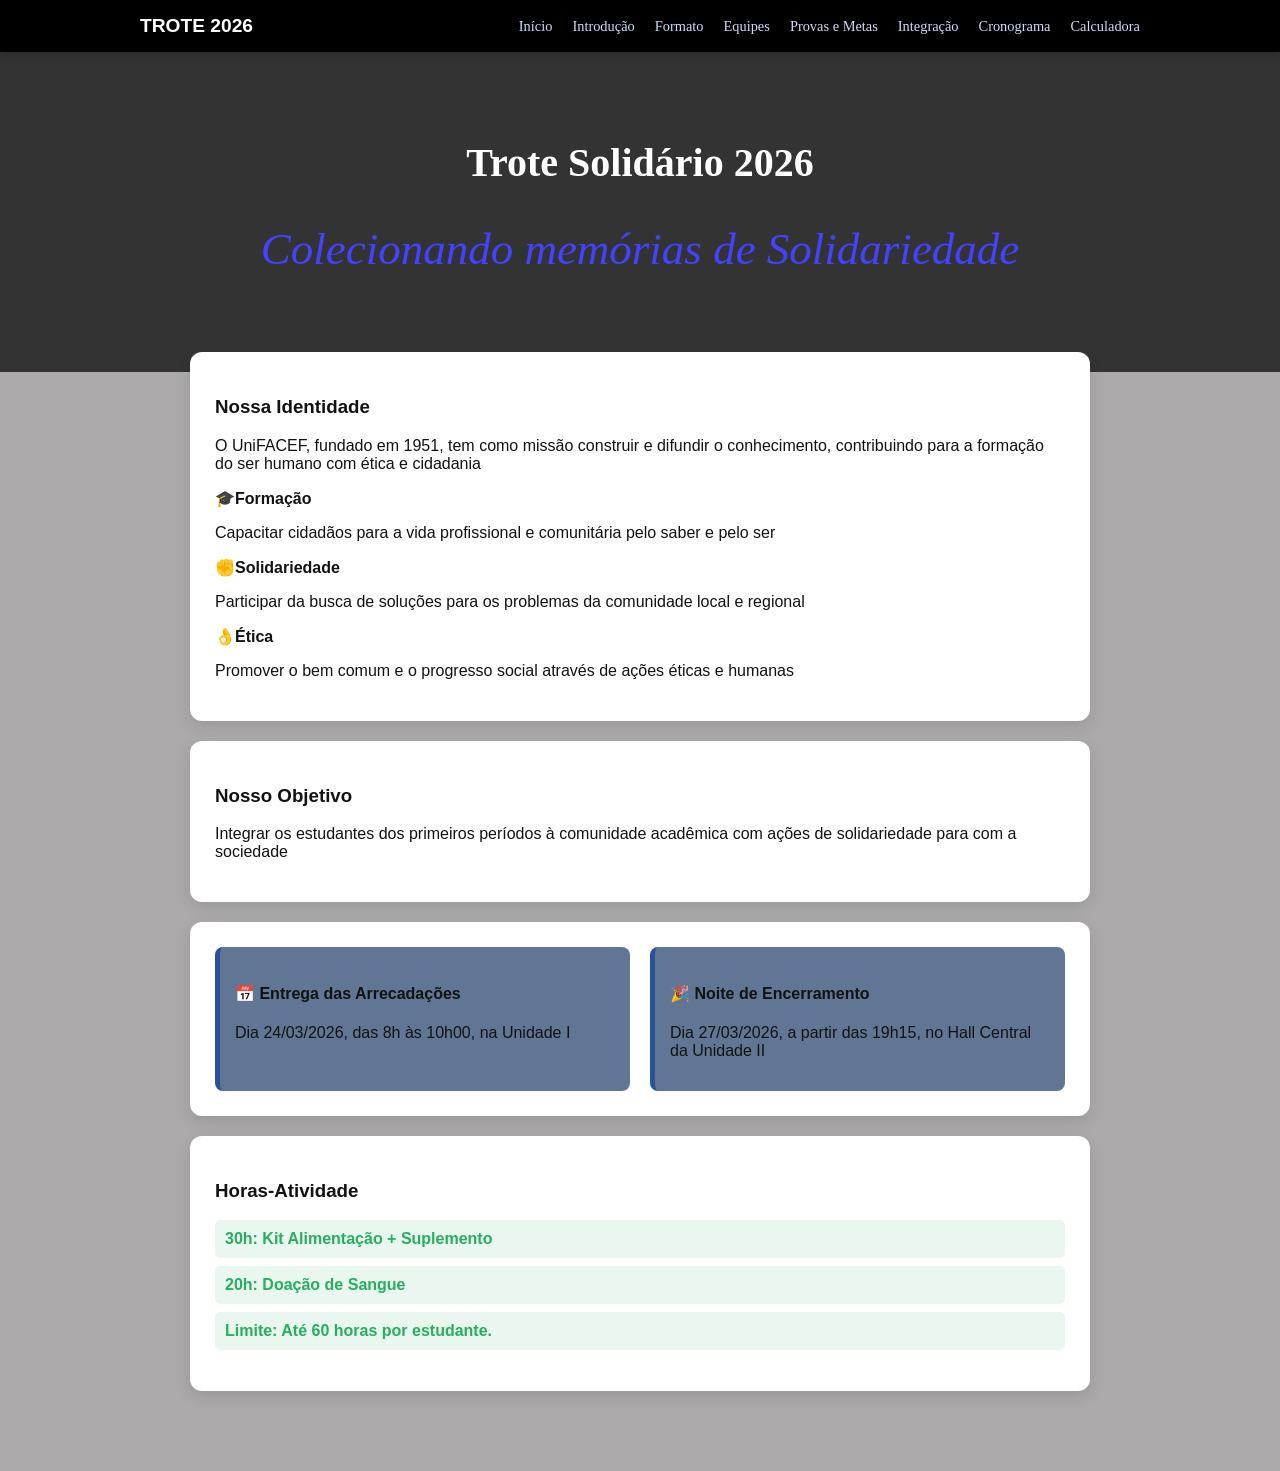
<file: index.html>
<!DOCTYPE html>
<html lang="pt-br">
    <head>
        <title> Trote Solidário </title>
        <meta charset="UTF-8">
        <link rel="stylesheet" href="style.css">
    </head>
    <body>
        <nav class="menu"> <!-- Menu de navegação -->
            <div class="menu-container">
                <a href="index.html" class="menu-logo"> Trote 2026 </a>
                <ul class="lista">
                    <li> <a href="index.html"> Início </a> </li>
                    <li> <a href="introducao.html"> Introdução </a> </li>
                    <li> <a href="formato.html"> Formato </a> </li>
                    <li> <a href="equipes.html"> Equipes </a> </li>
                    <li> <a href="provas.html"> Provas e Metas </a> </li>
                    <li> <a href="integracao.html"> Integração </a> </li>
                    <li> <a href="cronograma.html"> Cronograma </a> </li>
                    <li> <a href="calculadora.html"> Calculadora </a> </li>
                </ul>
            </div>
        </nav>
        <header class="cabecalho">
            <div class="cabecalho-container">
                <h1> Trote Solidário 2026 </h1>
                <h2> Colecionando memórias de Solidariedade </h2>
            </div>
        </header>
        <main class="principal">
            <section>
                <h3> Nossa Identidade </h3>
                <p> O UniFACEF, fundado em 1951, tem como missão construir e difundir o conhecimento, contribuindo para a formação do ser humano com ética e cidadania </p>
                <div class="pilares-container">
                    <div class="pilar"> 
                        <strong> 🎓Formação </strong>
                        <p> Capacitar cidadãos para a vida profissional e comunitária pelo saber e pelo ser </p>
                    </div>
                    <div class="pilar"> 
                        <strong> ✊Solidariedade </strong>
                        <p> Participar da busca de soluções para os problemas da comunidade local e regional </p>
                    </div>
                    <div class="pilar"> 
                        <strong> 👌Ética </strong>
                        <p> Promover o bem comum e o progresso social através de ações éticas e humanas </p>
                    </div>
                </div>
            </section>
            <section>
                <h3> Nosso Objetivo </h3>
                <p> 
                    Integrar os estudantes dos primeiros períodos à comunidade acadêmica com ações de solidariedade para com a sociedade 
                </p>
            </section>
            <section class="importante">
                <div class="card-meta"> 
                    <h4> 📅 Entrega das Arrecadações </h4>
                    <p> Dia 24/03/2026, das 8h às 10h00, na Unidade I </p>
                </div>
                <div class="card-meta">
                    <h4> 🎉 Noite de Encerramento </h4>
                    <p> Dia 27/03/2026, a partir das 19h15, no Hall Central da Unidade II </p>
                </div>    
            </section>
            <section class="recompensas">
                <h3> Horas-Atividade </h3>
                <ul>
                    <li> <strong> 30h: </strong> Kit Alimentação + Suplemento </li> 
                    <li> <strong> 20h: </strong>  Doação de Sangue </li> 
                    <li> <strong> Limite:  </strong>  Até 60 horas por estudante. </li> 
                </ul> 
            </section>
        </main>
    </body>
</html>
</file>
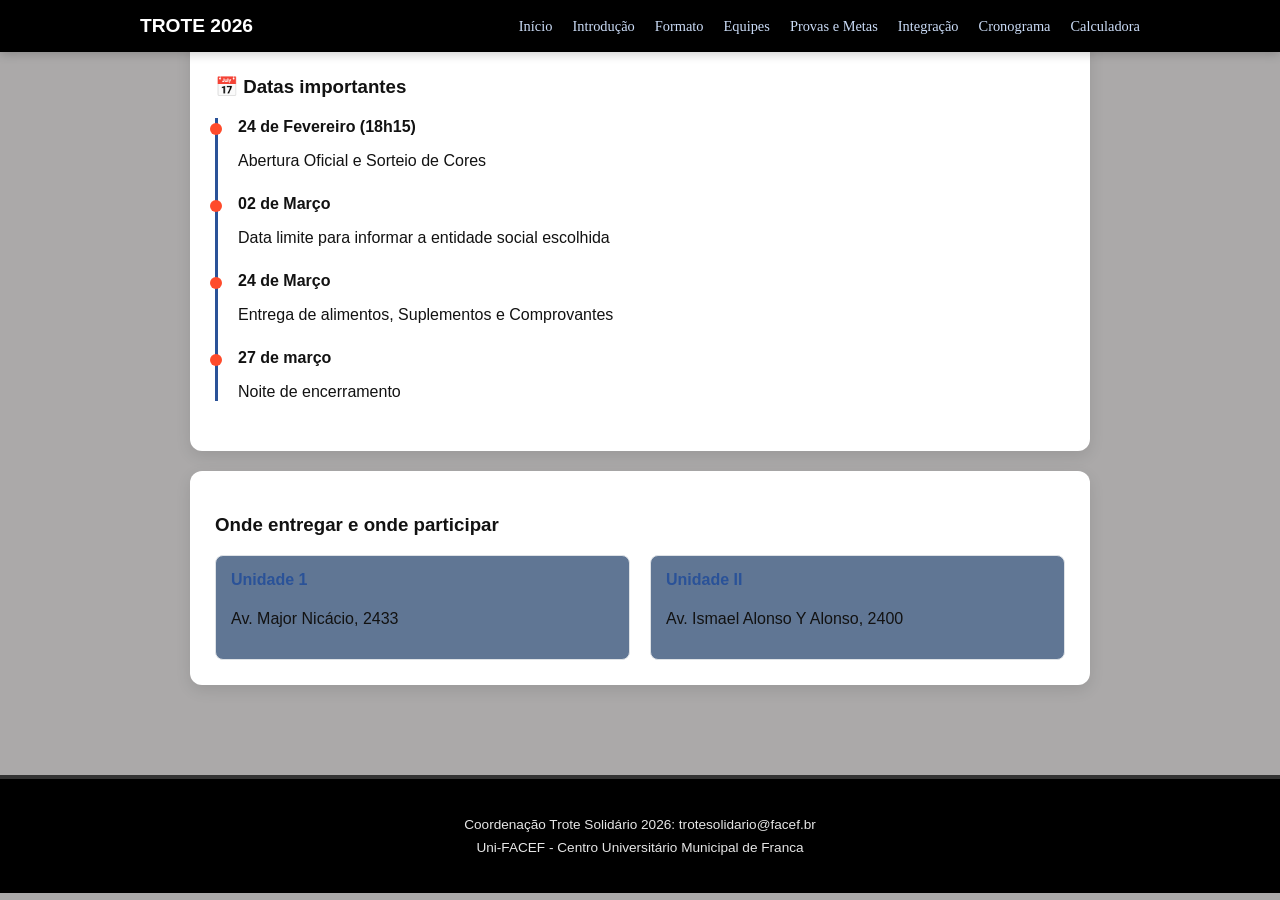
<file: cronograma.html>
<!DOCTYPE html>
<html lang="pt-br">
<head>
    <meta charset="UTF-8">
    <link rel="stylesheet" href="style.css">
    <title>Provas e Metas - Trote 2026</title>
</head>
<body>
    <nav class="menu"> <!-- Menu de navegação -->
            <div class="menu-container">
                <a href="index.html" class="menu-logo"> Trote 2026 </a>
                <ul class="lista">
                    <li> <a href="index.html"> Início </a> </li>
                    <li> <a href="introducao.html"> Introdução </a> </li>
                    <li> <a href="formato.html"> Formato </a> </li>
                    <li> <a href="equipes.html"> Equipes </a> </li>
                    <li> <a href="provas.html"> Provas e Metas </a> </li>
                    <li> <a href="integracao.html"> Integração </a> </li>
                    <li> <a href="cronograma.html"> Cronograma </a> </li>
                    <li> <a href="calculadora.html"> Calculadora </a> </li>
                </ul>
            </div>
    </nav>
    <main class="principal">
        <section>
            <h3> 📅 Datas importantes </h3>
            <div class="timeline">
                <div class="evento">
                    <strong> 24 de Fevereiro (18h15) </strong>
                    <p> Abertura Oficial e Sorteio de Cores </p>
                </div>
                <div class="evento">
                    <strong> 02 de Março </strong>    
                    <p> Data limite para informar a entidade social escolhida </p>
                </div>
                <div class="evento">
                    <strong> 24 de Março </strong>
                    <p> Entrega de alimentos, Suplementos e Comprovantes </p>
                </div>
                <div class="evento">
                    <strong> 27 de março </strong>
                    <p> Noite de encerramento </p>
                </div>
            </div>
        </section>
        <section>
            <h3> Onde entregar e onde participar </h3>
            <div class="grid-locais">
                <div class="unidade">
                    <h4> Unidade 1 </h4>
                    <p> Av. Major Nicácio, 2433 </p>
                </div>
                <div class="unidade">
                    <h4> Unidade II </h4>
                    <p> Av. Ismael Alonso Y Alonso, 2400 </p>
                </div>
            </div>
        </section>
    </main>
    <footer>
        <p>Coordenação Trote Solidário 2026: trotesolidario@facef.br </p>
        <p>Uni-FACEF - Centro Universitário Municipal de Franca </p>
    </footer>
</body>
</html>
</file>
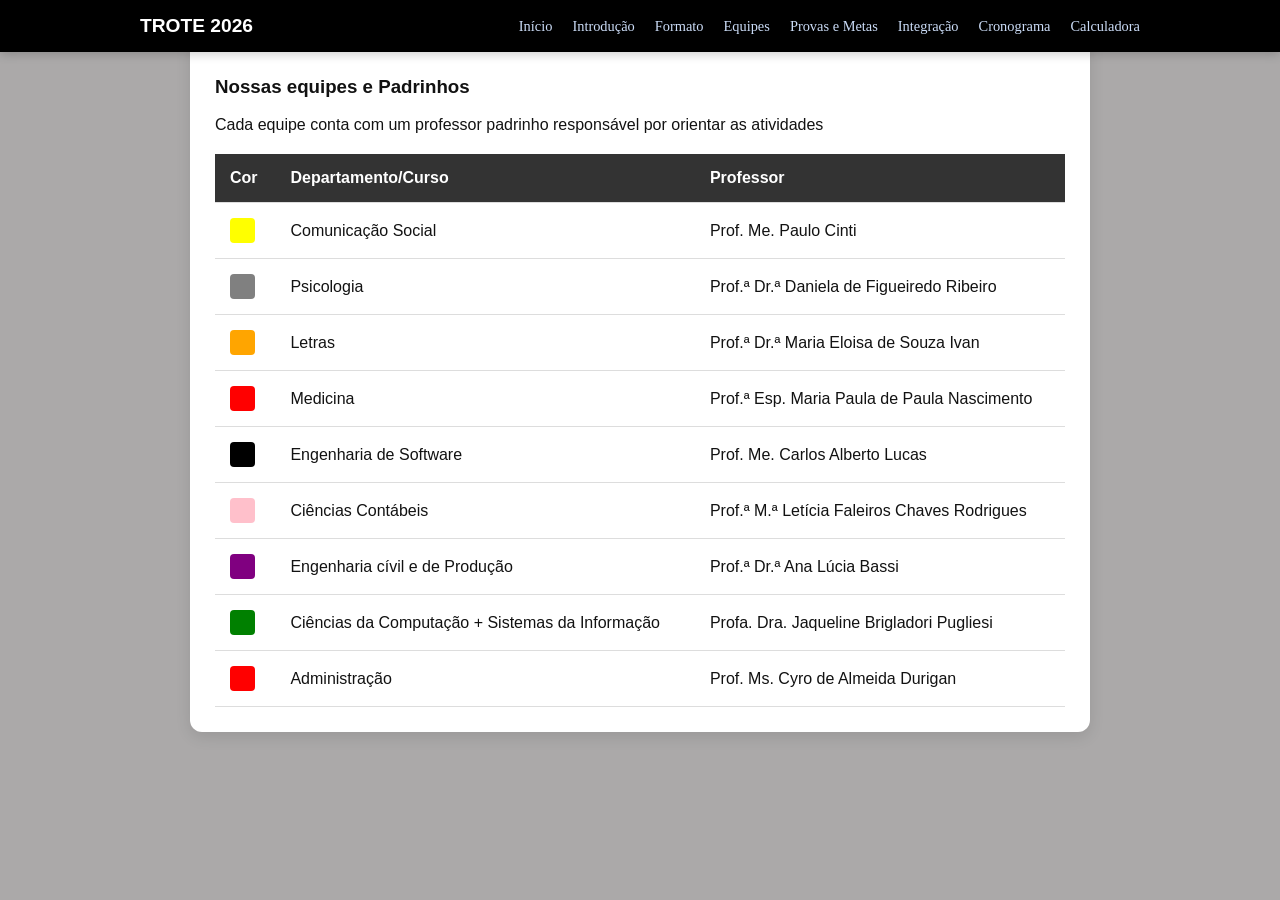
<file: equipes.html>
<!DOCTYPE html>
<html lang="pt-br">
    <head>
        <title> Trote Solidário </title>
        <meta charset="UTF-8">
        <link rel="stylesheet" href="style.css">
    </head>
    <body>
        <nav class="menu"> <!-- Menu de navegação -->
            <div class="menu-container">
                <a href="index.html" class="menu-logo"> Trote 2026 </a>
                <ul class="lista">
                    <li> <a href="index.html"> Início </a> </li>
                    <li> <a href="introducao.html"> Introdução </a> </li>
                    <li> <a href="formato.html"> Formato </a> </li>
                    <li> <a href="equipes.html"> Equipes </a> </li>
                    <li> <a href="provas.html"> Provas e Metas </a> </li>
                    <li> <a href="integracao.html"> Integração </a> </li>
                    <li> <a href="cronograma.html"> Cronograma </a> </li>
                    <li> <a href="calculadora.html"> Calculadora </a> </li>
                </ul>
            </div>
        </nav>
        <main class="principal">
           <section class="lista-equipes">
                <h3> Nossas equipes e Padrinhos </h3>
                <p> 
                    Cada equipe conta com um professor padrinho responsável por orientar as atividades 
                </p>
                <table> <!-- tabela -->
                    <thead> <!-- cabeçalho da tabela -->
                        <tr> <!-- linha da tabela -->
                            <!-- table head -->
                            <th> Cor </th> <th> Departamento/Curso </th> <th> Professor </th>
                        </tr>
                    </thead>
                    <tbody>
                        <tr> 
                            <td> <div class="box-amarela"> </div> </td>
                            <td> Comunicação Social </td>
                            <td> Prof. Me. Paulo Cinti </td>
                        </tr> 
                        <tr> 
                            <td> <div class="box-cinza"> </div> </td>
                            <td> Psicologia </td>
                            <td> Prof.ª Dr.ª Daniela de Figueiredo Ribeiro </td>
                        </tr> 
                        <tr> 
                            <td> <div class="box-laranja"> </div> </td>
                            <td> Letras </td>
                            <td> Prof.ª Dr.ª Maria Eloisa de Souza Ivan </td>
                        </tr> 
                        <tr> 
                            <td> <div class="box-vermelha"> </div> </td>
                            <td> Medicina </td>
                            <td> Prof.ª Esp. Maria Paula de Paula Nascimento </td>
                        </tr> 
                        <tr> 
                            <td> <div class="box-preta"> </div> </td>
                            <td> Engenharia de Software </td>
                            <td> Prof. Me. Carlos Alberto Lucas </td>
                        </tr> 
                        <tr> 
                            <td> <div class="box-rosa"> </div> </td>
                            <td> Ciências Contábeis </td>
                            <td> Prof.ª M.ª Letícia Faleiros Chaves Rodrigues </td>
                        </tr>
                        <tr> 
                            <td> <div class="box-roxa"> </div> </td>
                            <td> Engenharia cívil e de Produção </td>
                            <td> Prof.ª Dr.ª Ana Lúcia Bassi </td>
                        </tr>
                        <tr> 
                            <td> <div class="box-verde"> </div> </td>
                            <td> Ciências da Computação + Sistemas da Informação </td>
                            <td> Profa. Dra. Jaqueline Brigladori Pugliesi </td>
                        </tr>
                        <tr> 
                            <td> <div class="box-vermelha"> </div> </td>
                            <td> Administração </td>
                            <td> Prof. Ms. Cyro de Almeida Durigan </td>
                        </tr>
                    </tbody>
                </table>
           </section>
           
        </main>
    </body>
</html>
</file>
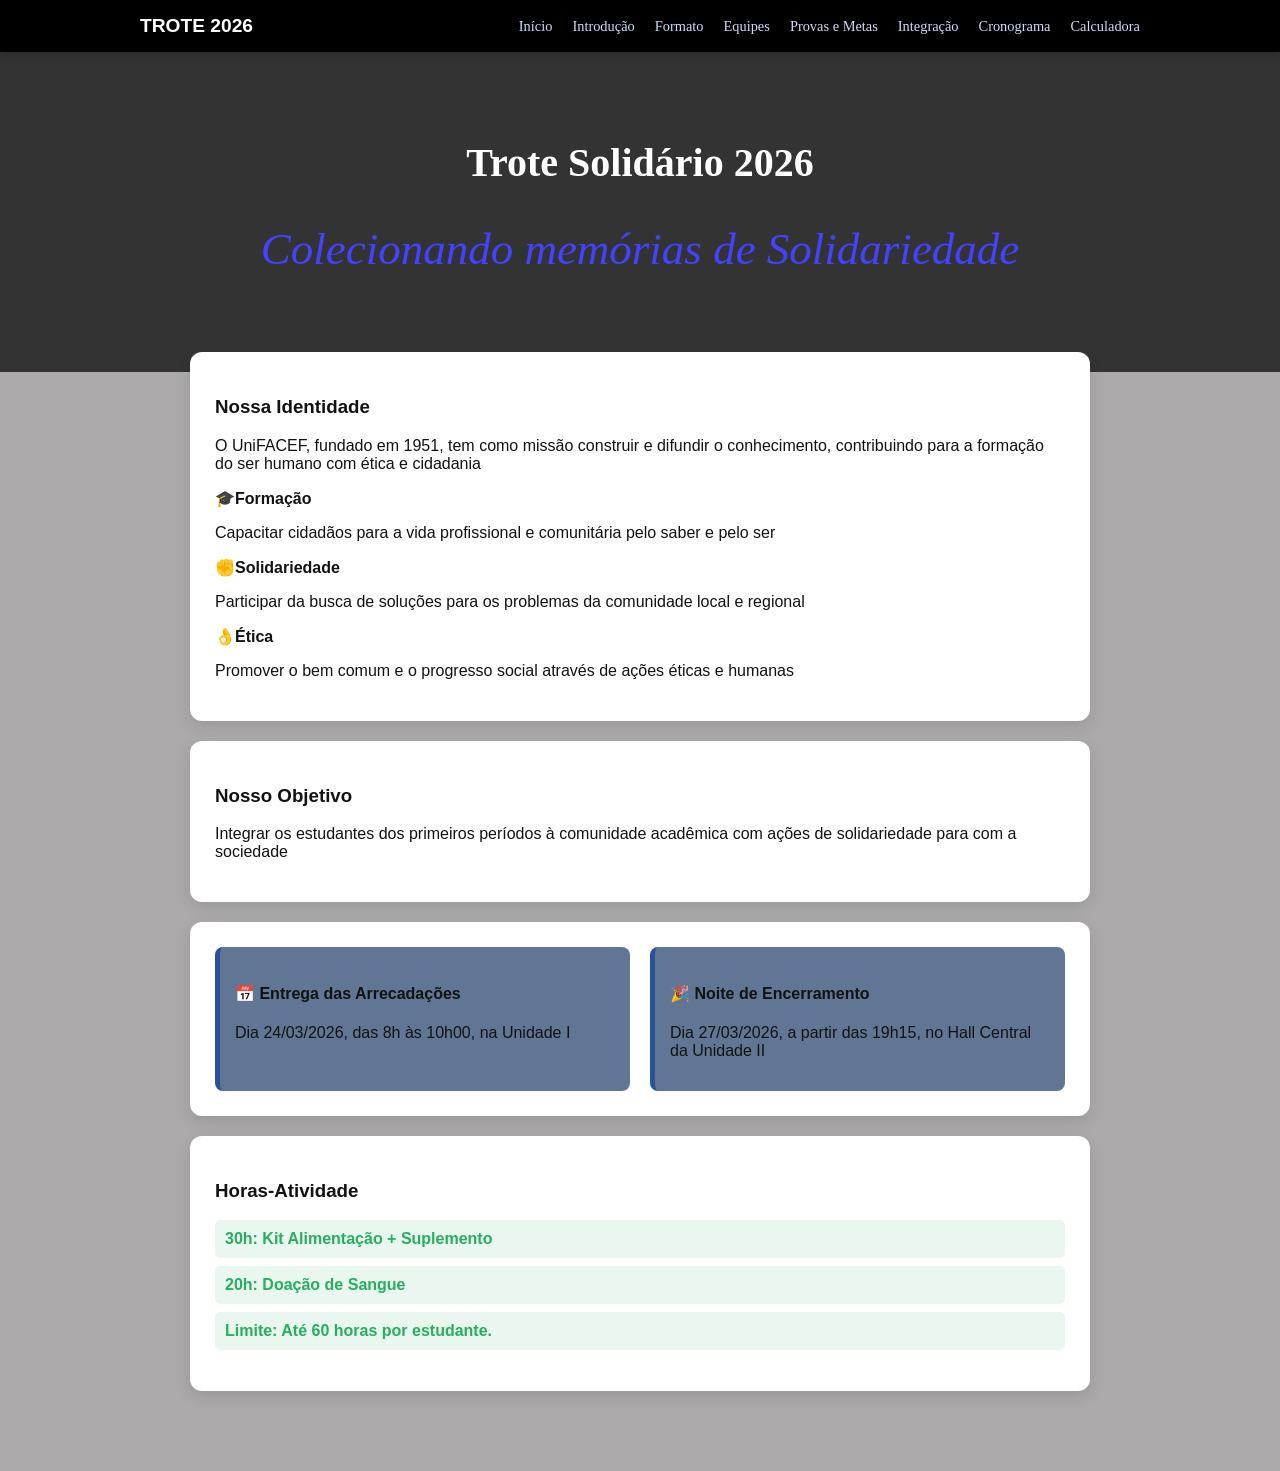
<file: formato.html>
<!DOCTYPE html>
<html lang="pt-br">
    <head>
        <title> Trote Solidário </title>
        <meta charset="UTF-8">
        <link rel="stylesheet" href="style.css">
    </head>
    <body>
        <nav class="menu"> <!-- Menu de navegação -->
            <div class="menu-container">
                <a href="index.html" class="menu-logo"> Trote 2026 </a>
                <ul class="lista">
                    <li> <a href="index.html"> Início </a> </li>
                    <li> <a href="introducao.html"> Introdução </a> </li>
                    <li> <a href="formato.html"> Formato </a> </li>
                    <li> <a href="equipes.html"> Equipes </a> </li>
                    <li> <a href="provas.html"> Provas e Metas </a> </li>
                    <li> <a href="integracao.html"> Integração </a> </li>
                    <li> <a href="cronograma.html"> Cronograma </a> </li>
                    <li> <a href="calculadora.html"> Calculadora </a> </li>
                </ul>
            </div>
        </nav>
        <header class="cabecalho">
            <div class="cabecalho-container">
                <h1> Trote Solidário 2026 </h1>
                <h2> Colecionando memórias de Solidariedade </h2>
            </div>

        </header>
        <main class="principal">
            <section>
                <h3> Nossa Identidade </h3>
                <p> O UniFACEF, fundado em 1951, tem como missão construir e difundir o conhecimento, contribuindo para a formação do ser humano com ética e cidadania </p>
                <div class="pilares-container">
                    <div class="pilar"> 
                        <strong> 🎓Formação </strong>
                        <p> Capacitar cidadãos para a vida profissional e comunitária pelo saber e pelo ser </p>
                    </div>
                    <div class="pilar"> 
                        <strong> ✊Solidariedade </strong>
                        <p> Participar da busca de soluções para os problemas da comunidade local e regional </p>
                    </div>
                    <div class="pilar"> 
                        <strong> 👌Ética </strong>
                        <p> Promover o bem comum e o progresso social através de ações éticas e humanas </p>
                    </div>
                </div>
            </section>
            <section>
                <h3> Nosso Objetivo </h3>
                <p> 
                    Integrar os estudantes dos primeiros períodos à comunidade acadêmica com ações de solidariedade para com a sociedade 
                </p>
            </section>
            <section class="importante">
                <div class="card-meta"> 
                    <h4> 📅 Entrega das Arrecadações </h4>
                    <p> Dia 24/03/2026, das 8h às 10h00, na Unidade I </p>
                </div>
                <div class="card-meta">
                    <h4> 🎉 Noite de Encerramento </h4>
                    <p> Dia 27/03/2026, a partir das 19h15, no Hall Central da Unidade II </p>
                </div>    
            </section>
            <section class="recompensas">
                <h3> Horas-Atividade </h3>
                <ul>
                    <li> <strong> 30h: </strong> Kit Alimentação + Suplemento </li> 
                    <li> <strong> 20h: </strong>  Doação de Sangue </li> 
                    <li> <strong> Limite:  </strong>  Até 60 horas por estudante. </li> 
                </ul> 
            </section>
        </main>
    </body>
</html>
</file>
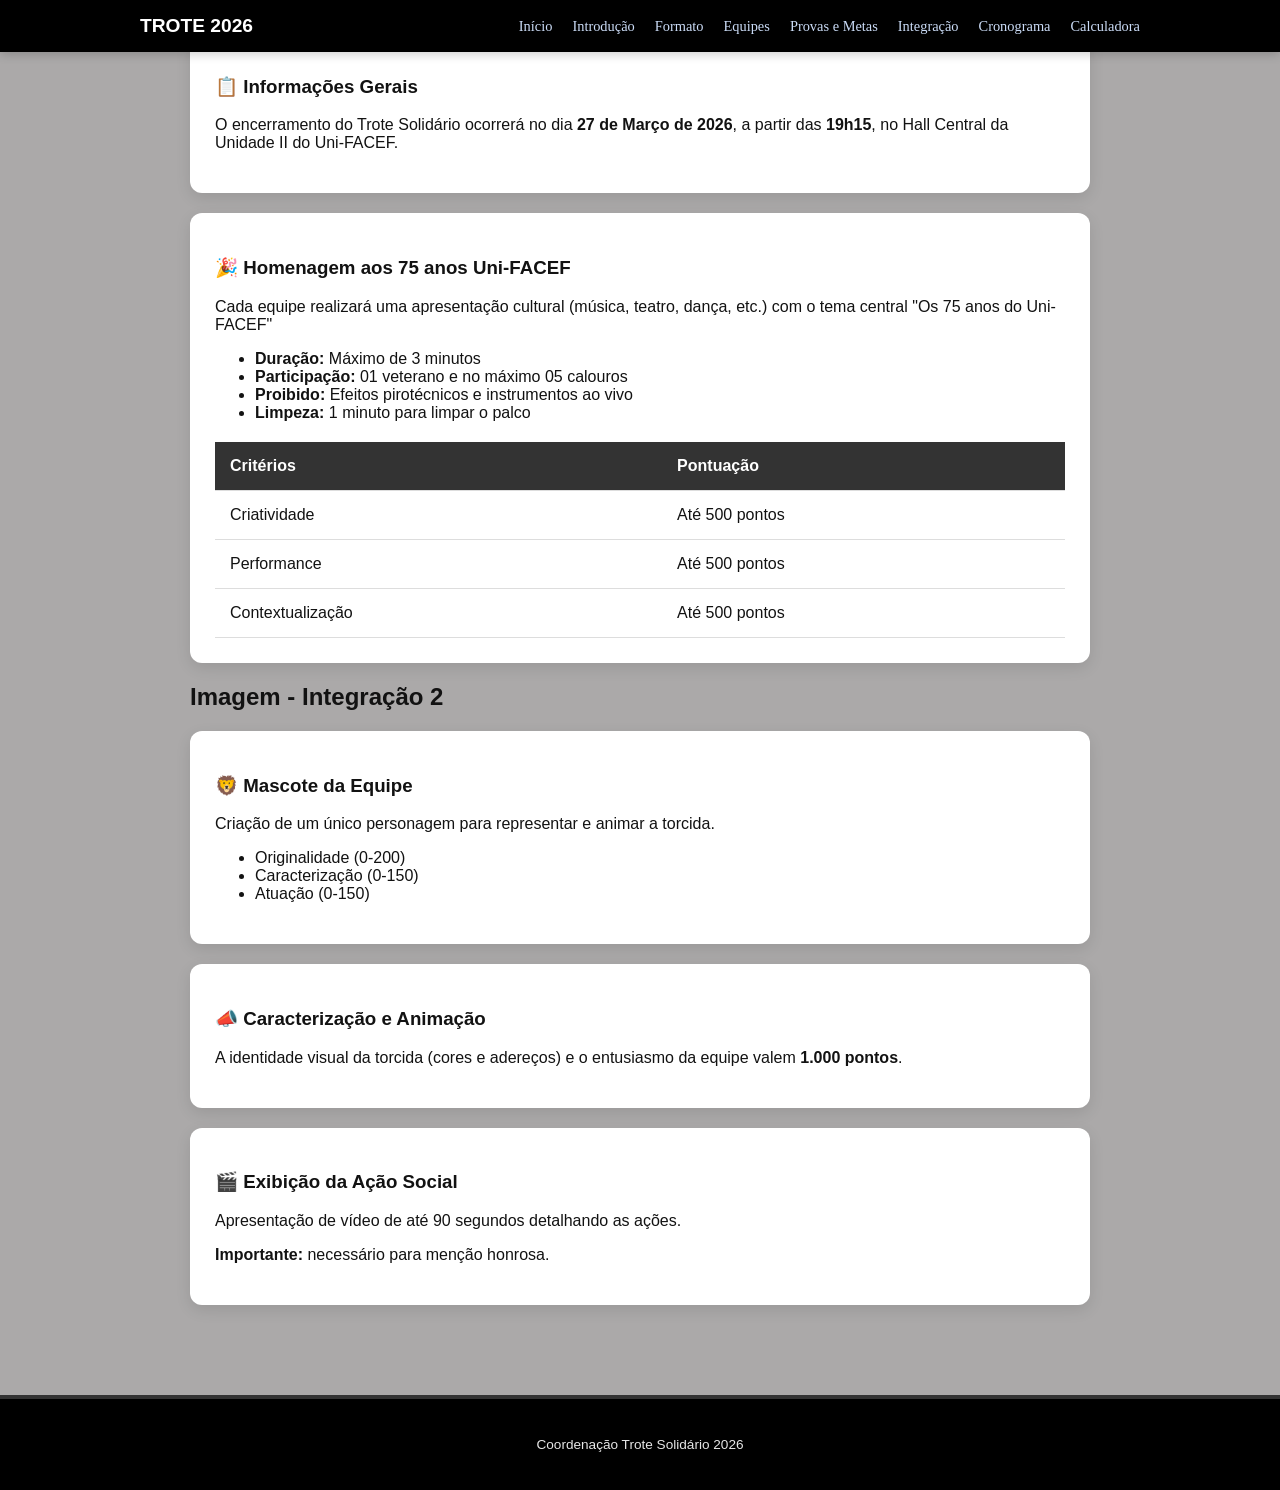
<file: integracao.html>
<!DOCTYPE html>
<html lang="pt-br">
<head>
    <meta charset="UTF-8">
    <link rel="stylesheet" href="style.css">
    <title>Provas e Metas - Trote 2026</title>
</head>
<body>
    <nav class="menu"> <!-- Menu de navegação -->
            <div class="menu-container">
                <a href="index.html" class="menu-logo"> Trote 2026 </a>
                <ul class="lista">
                    <li> <a href="index.html"> Início </a> </li>
                    <li> <a href="introducao.html"> Introdução </a> </li>
                    <li> <a href="formato.html"> Formato </a> </li>
                    <li> <a href="equipes.html"> Equipes </a> </li>
                    <li> <a href="provas.html"> Provas e Metas </a> </li>
                    <li> <a href="integracao.html"> Integração </a> </li>
                    <li> <a href="cronograma.html"> Cronograma </a> </li>
                    <li> <a href="calculadora.html"> Calculadora </a> </li>
                </ul>
            </div>
    </nav>
    <main class="principal">
  <section class="card">
    <h3>📋 Informações Gerais</h3>
    <p>
      O encerramento do Trote Solidário ocorrerá no dia 
      <strong>27 de Março de 2026</strong>, a partir das 
      <strong>19h15</strong>, no Hall Central da Unidade II do Uni-FACEF.
    </p>
  </section>

  <section class="card">
    <h3>🎉 Homenagem aos 75 anos Uni-FACEF</h3>
    <p>
      Cada equipe realizará uma apresentação cultural (música, teatro, dança, etc.)
      com o tema central "Os 75 anos do Uni-FACEF"
    </p>

    <ul>
      <li><strong>Duração:</strong> Máximo de 3 minutos</li>
      <li><strong>Participação:</strong> 01 veterano e no máximo 05 calouros</li>
      <li><strong>Proibido:</strong> Efeitos pirotécnicos e instrumentos ao vivo</li>
      <li><strong>Limpeza:</strong> 1 minuto para limpar o palco</li>
    </ul>

    <table>
      <tr>
        <th>Critérios</th>
        <th>Pontuação</th>
      </tr>
      <tr>
        <td>Criatividade</td>
        <td>Até 500 pontos</td>
      </tr>
      <tr>
        <td>Performance</td>
        <td>Até 500 pontos</td>
      </tr>
      <tr>
        <td>Contextualização</td>
        <td>Até 500 pontos</td>
      </tr>
    </table>
  </section>

  <h2>Imagem - Integração 2</h2>

  <section class="card">
    <h3>🦁 Mascote da Equipe</h3>
    <p>Criação de um único personagem para representar e animar a torcida.</p>

    <ul>
      <li>Originalidade (0-200)</li>
      <li>Caracterização (0-150)</li>
      <li>Atuação (0-150)</li>
    </ul>
  </section>

  <section class="card">
    <h3>📣 Caracterização e Animação</h3>
    <p>
      A identidade visual da torcida (cores e adereços) e o entusiasmo da equipe
      valem <strong>1.000 pontos</strong>.
    </p>
  </section>

  <section class="card destaque">
    <h3>🎬 Exibição da Ação Social</h3>
    <p>
      Apresentação de vídeo de até 90 segundos detalhando as ações.
    </p>
    <p><strong>Importante:</strong> necessário para menção honrosa.</p>
  </section>

</main>

<footer>
  <p>Coordenação Trote Solidário 2026</p>
</footer>

</body>
</html>
</file>
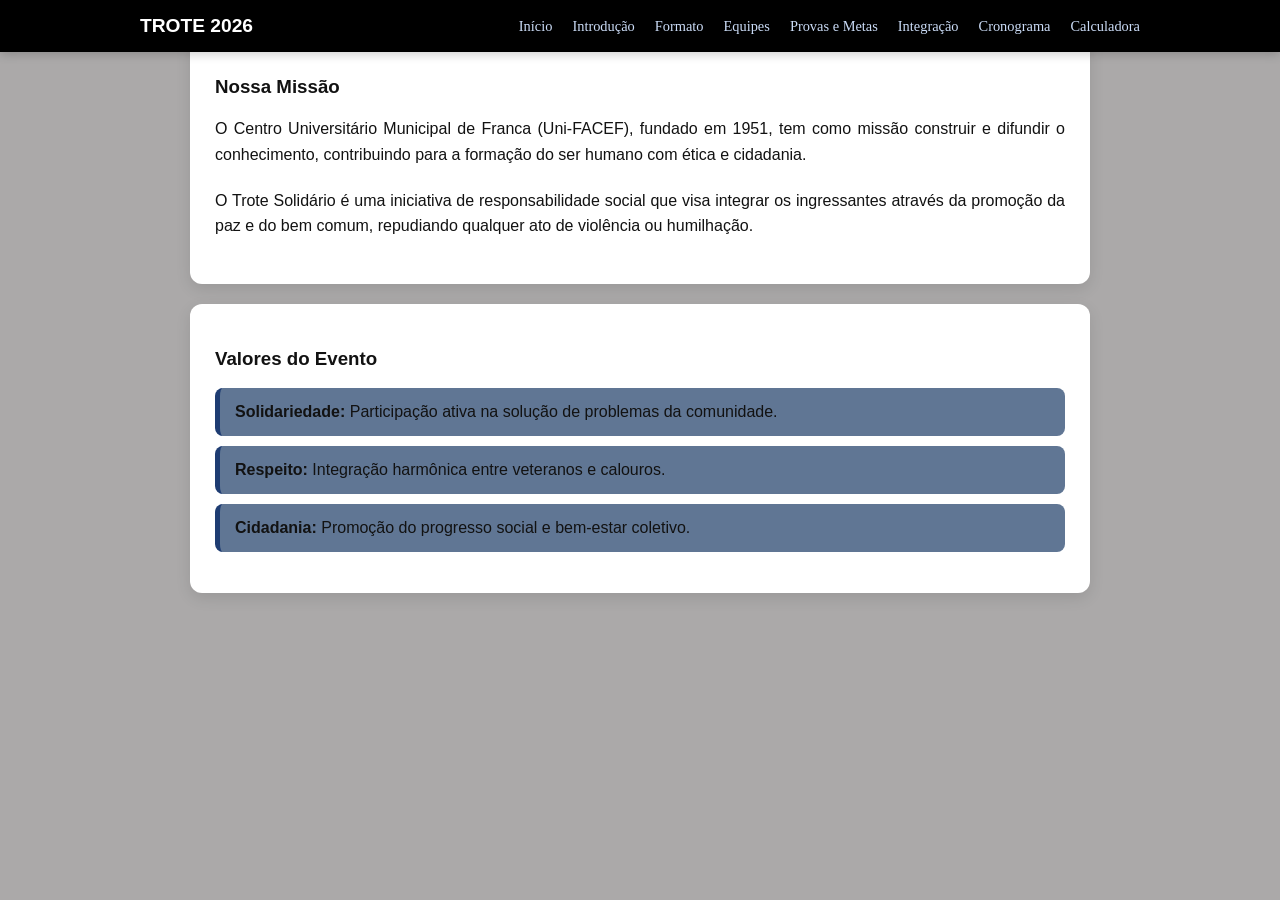
<file: introducao.html>
<!DOCTYPE html>
<html lang="pt-br">
    <head>
        <title> Trote Solidário </title>
        <meta charset="UTF-8">
        <link rel="stylesheet" href="style.css">
    </head>
    <body>
        <nav class="menu"> <!-- Menu de navegação -->
            <div class="menu-container">
                <a href="index.html" class="menu-logo"> Trote 2026 </a>
                <ul class="lista">
                    <li> <a href="index.html"> Início </a> </li>
                    <li> <a href="introducao.html"> Introdução </a> </li>
                    <li> <a href="formato.html"> Formato </a> </li>
                    <li> <a href="equipes.html"> Equipes </a> </li>
                    <li> <a href="provas.html"> Provas e Metas </a> </li>
                    <li> <a href="integracao.html"> Integração </a> </li>
                    <li> <a href="cronograma.html"> Cronograma </a> </li>
                    <li> <a href="calculadora.html"> Calculadora </a> </li>
                </ul>
            </div>
        </nav>
        <main class="principal">
            <section class="texto-introducao">
                <h3> Nossa Missão </h3>
                <p> 
                    O Centro Universitário Municipal de Franca (Uni-FACEF), fundado em 1951, tem como missão construir e difundir o conhecimento, contribuindo para a formação do ser humano com ética e cidadania.
                </p>
                <p>
                    O Trote Solidário é uma iniciativa de responsabilidade social que visa integrar os ingressantes através da promoção da paz e do bem comum, repudiando qualquer ato de violência ou humilhação.
                </p>
            </section>
            <section>
                <h3> Valores do Evento </h3>
                <ul class="lista-valores">
                    <li> 
                        <strong> Solidariedade: </strong> 
                        Participação ativa na solução de problemas da comunidade. 
                    </li>
                    <li> 
                        <strong> Respeito: </strong>
                        Integração harmônica entre veteranos e calouros.
                    </li>
                    <li> 
                        <strong> Cidadania: </strong>
                        Promoção do progresso social e bem-estar coletivo.
                    </li>
                </ul>
            </section>
        </main>
    </body>
</html>
</file>
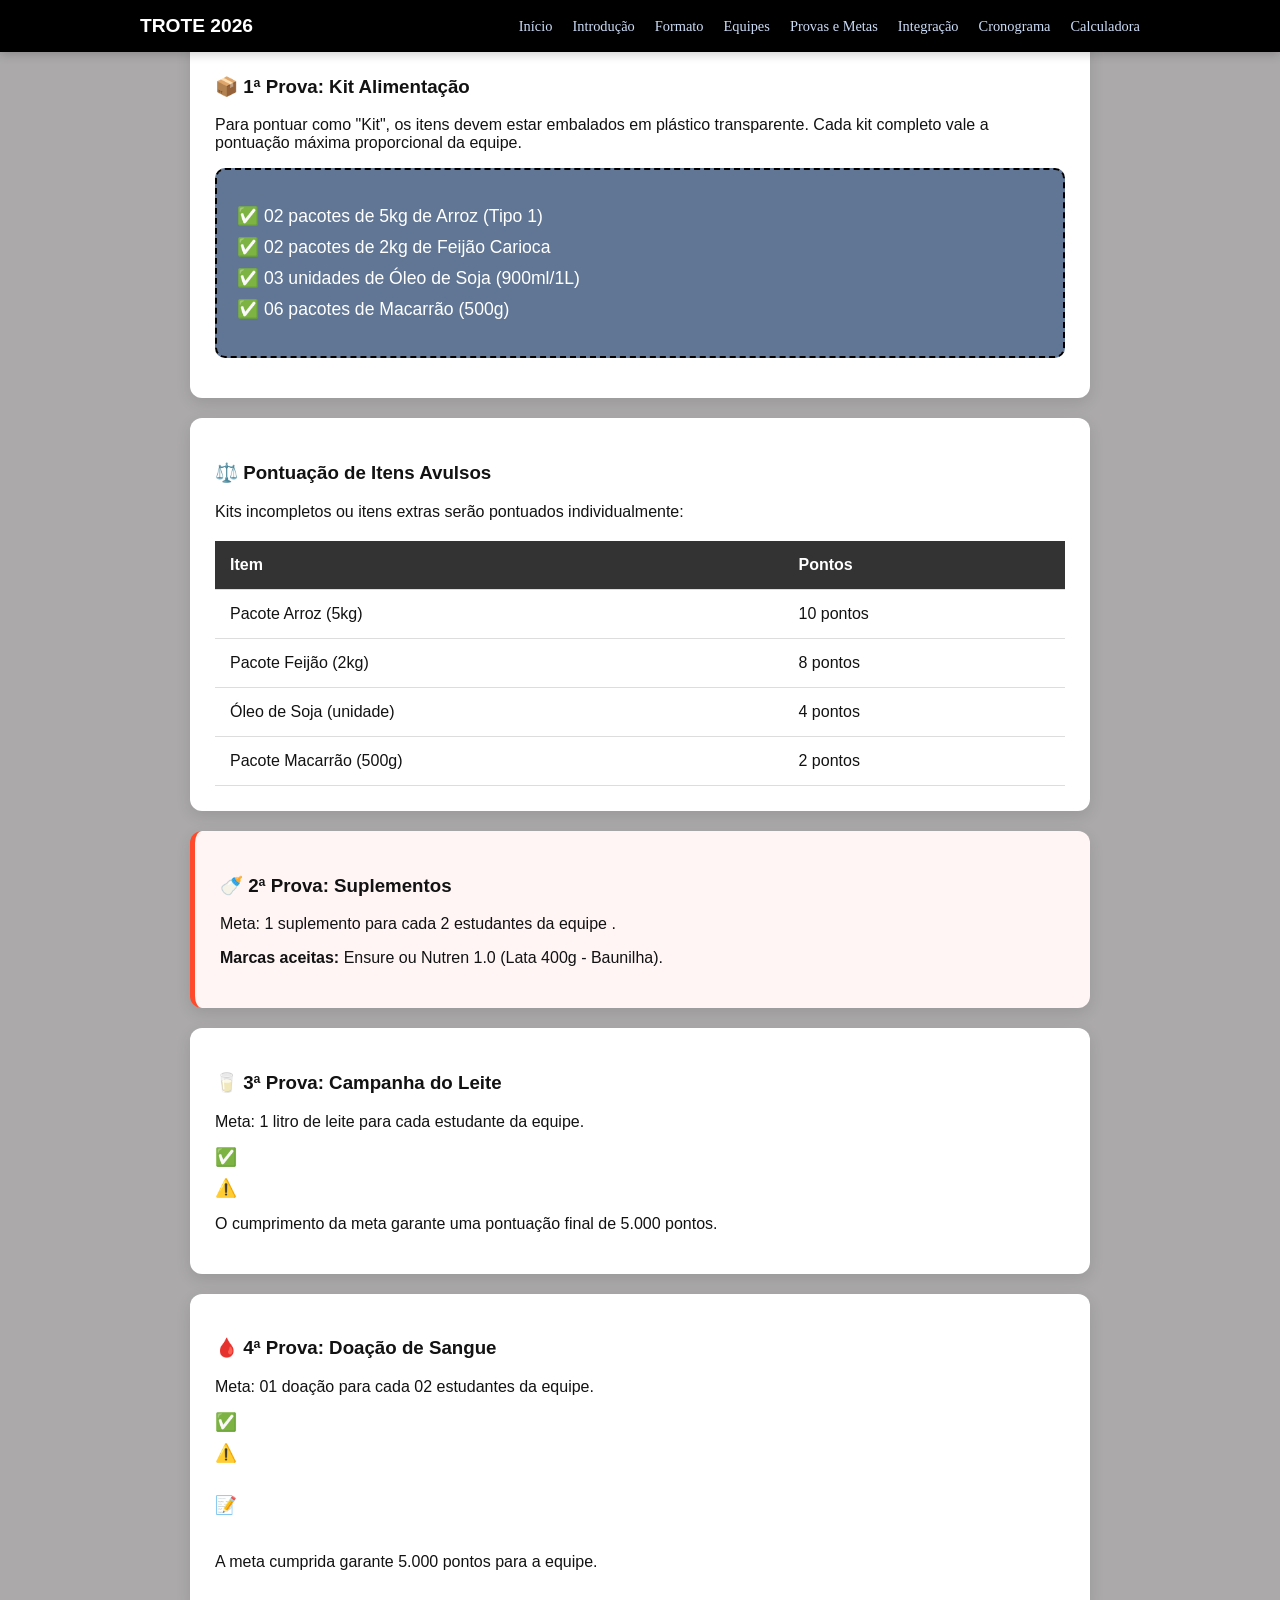
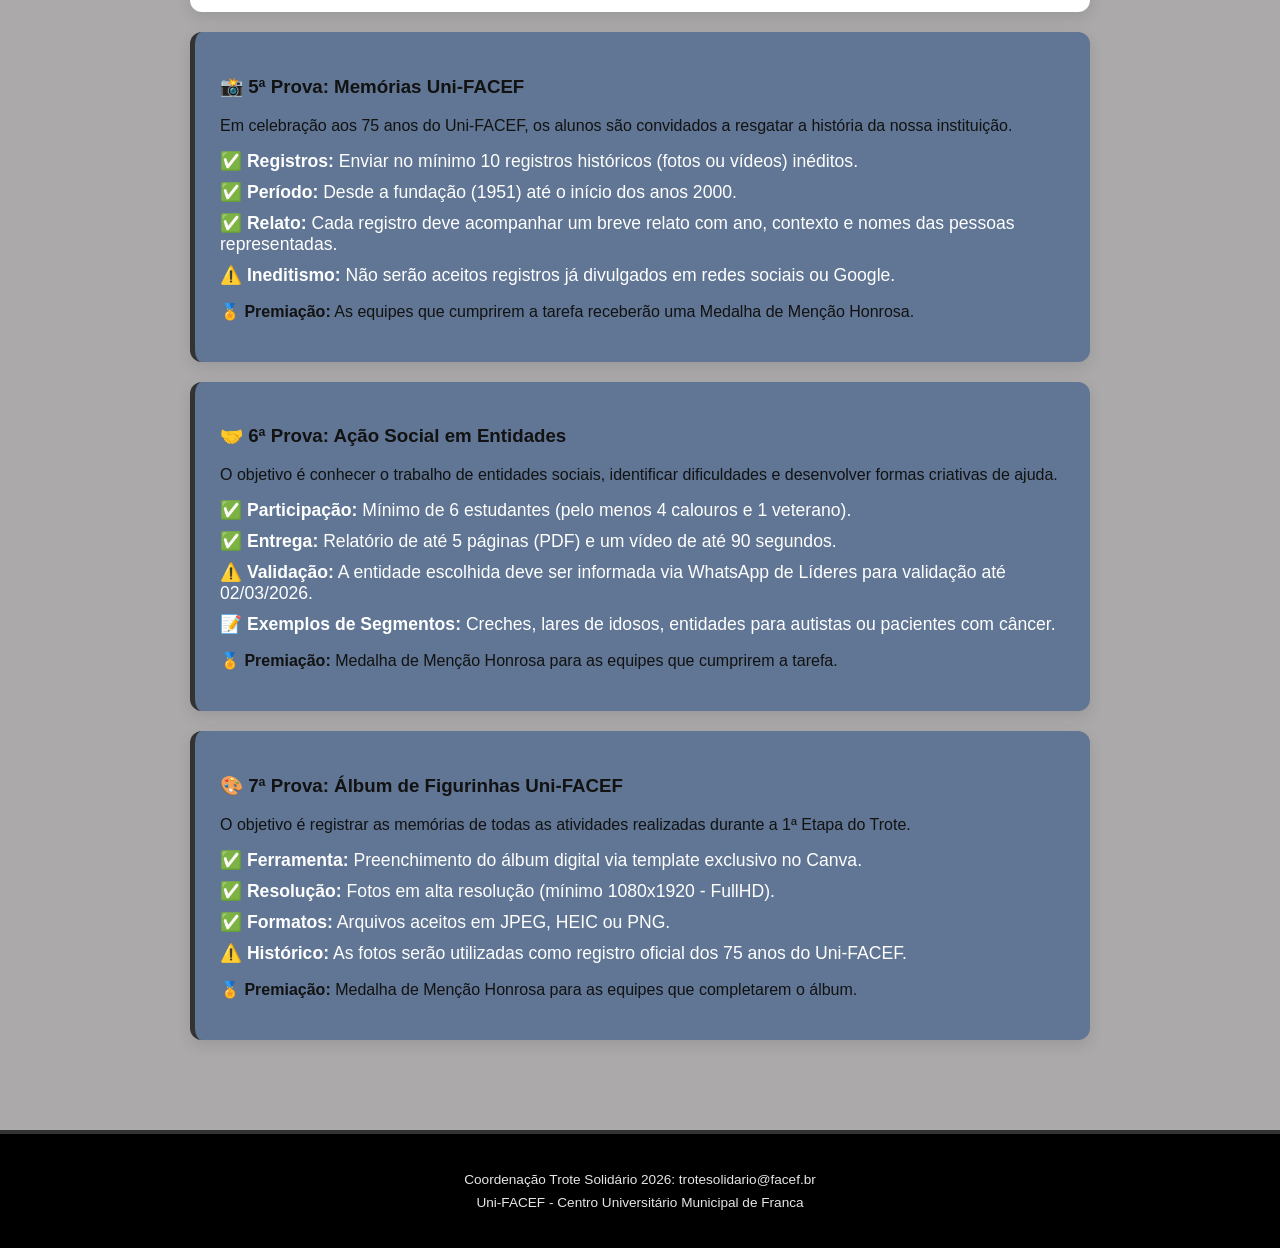
<file: provas.html>
<!DOCTYPE html>
<html lang="pt-br">
<head>
    <meta charset="UTF-8">
    <link rel="stylesheet" href="style.css">
    <title>Provas e Metas - Trote 2026</title>
</head>
<body>
    <nav class="menu"> <!-- Menu de navegação -->
            <div class="menu-container">
                <a href="index.html" class="menu-logo"> Trote 2026 </a>
                <ul class="lista">
                    <li> <a href="index.html"> Início </a> </li>
                    <li> <a href="introducao.html"> Introdução </a> </li>
                    <li> <a href="formato.html"> Formato </a> </li>
                    <li> <a href="equipes.html"> Equipes </a> </li>
                    <li> <a href="provas.html"> Provas e Metas </a> </li>
                    <li> <a href="integracao.html"> Integração </a> </li>
                    <li> <a href="cronograma.html"> Cronograma </a> </li>
                    <li> <a href="calculadora.html"> Calculadora </a> </li>
                </ul>
            </div>
    </nav>
    <main class="principal">
        <section>
            <h3>📦 1ª Prova: Kit Alimentação</h3>
            <p>Para pontuar como "Kit", os itens devem estar embalados em plástico transparente. Cada kit completo vale a pontuação máxima proporcional da equipe.</p>
            <div class="kit-container">
                <ul class="lista-itens">
                    <li>✅ 02 pacotes de 5kg de Arroz (Tipo 1) </li>
                    <li>✅ 02 pacotes de 2kg de Feijão Carioca </li>
                    <li>✅ 03 unidades de Óleo de Soja (900ml/1L) </li>
                    <li>✅ 06 pacotes de Macarrão (500g) </li>
                </ul>
            </div>
        </section>
         <section>
            <h3>⚖️ Pontuação de Itens Avulsos</h3>
            <p>Kits incompletos ou itens extras serão pontuados individualmente:</p>
            
            <table>
                <thead>
                    <tr>
                        <th>Item</th>
                        <th>Pontos</th>
                    </tr>
                </thead>
                <tbody>
                    <tr>
                        <td>Pacote Arroz (5kg)</td>
                        <td>10 pontos </td>
                    </tr>
                    <tr>
                        <td>Pacote Feijão (2kg)</td>
                        <td>8 pontos </td>
                    </tr>
                    <tr>
                        <td>Óleo de Soja (unidade)</td>
                        <td>4 pontos </td>
                    </tr>
                    <tr>
                        <td>Pacote Macarrão (500g)</td>
                        <td>2 pontos </td>
                    </tr>
                </tbody>
            </table>
        </section>
         <section class="suplementos">
            <h3>🍼 2ª Prova: Suplementos</h3>
            <p>Meta: 1 suplemento para cada 2 estudantes da equipe .</p>
            <p><strong>Marcas aceitas:</strong> Ensure ou Nutren 1.0 (Lata 400g - Baunilha).</p>
        </section>
        <section >
            <h3>🥛 3ª Prova: Campanha do Leite</h3>
            <p>Meta: 1 litro de leite para cada estudante da equipe.</p>
            <div>
                <ul class="lista-itens">
                    <li>✅ Tipo: Leite Longa Vida UHT (Integral, Semidesnatado ou Desnatado)</li>
                    <li>⚠️ <strong>Atenção:</strong> A data de vencimento deve ser posterior a 02/06/2026.</li>
                </ul>
            </div>
            <p>O cumprimento da meta garante uma pontuação final de 5.000 pontos.</p>
        </section>
        <section>
            <h3>🩸 4ª Prova: Doação de Sangue</h3>
            <p>Meta: 01 doação para cada 02 estudantes da equipe.</p>
            
            <div>
                <ul class="lista-itens">
                    <li>✅ Certificado: 20 horas-atividade por doador.</li>
                    <li>⚠️ <strong>Regra de Ouro:</strong> É terminantemente proibida a abordagem de doadores que já estejam no Hemocentro (ou chegando) para computar pontos.</li>
                    <li>📝 Controle: O líder do curso deve entregar a lista com os nomes dos doadores para a emissão dos certificados.</li>
                </ul>
            </div>
            <p>A meta cumprida garante 5.000 pontos para a equipe.</p>
        </section>
        <section class="memorias-facef">
            <h3>📸 5ª Prova: Memórias Uni-FACEF</h3>
            <p>Em celebração aos 75 anos do Uni-FACEF, os alunos são convidados a resgatar a história da nossa instituição.</p>
            
            <div>
                <ul class="lista-itens">
                    <li>✅ <strong>Registros:</strong> Enviar no mínimo 10 registros históricos (fotos ou vídeos) inéditos.</li>
                    <li>✅ <strong>Período:</strong> Desde a fundação (1951) até o início dos anos 2000.</li>
                    <li>✅ <strong>Relato:</strong> Cada registro deve acompanhar um breve relato com ano, contexto e nomes das pessoas representadas.</li>
                    <li>⚠️ <strong>Ineditismo:</strong> Não serão aceitos registros já divulgados em redes sociais ou Google.</li>
                </ul>
            </div>
            <p><strong>🏅 Premiação:</strong> As equipes que cumprirem a tarefa receberão uma Medalha de Menção Honrosa.</p>
        </section>
        <section class="acao-social">
            <h3>🤝 6ª Prova: Ação Social em Entidades</h3>
            <p>O objetivo é conhecer o trabalho de entidades sociais, identificar dificuldades e desenvolver formas criativas de ajuda.</p>
            <div>
                <ul class="lista-itens">
                    <li>✅ <strong>Participação:</strong> Mínimo de 6 estudantes (pelo menos 4 calouros e 1 veterano).</li>
                    <li>✅ <strong>Entrega:</strong> Relatório de até 5 páginas (PDF) e um vídeo de até 90 segundos.</li>
                    <li>⚠️ <strong>Validação:</strong> A entidade escolhida deve ser informada via WhatsApp de Líderes para validação até 02/03/2026.</li>
                    <li>📝 <strong>Exemplos de Segmentos:</strong> Creches, lares de idosos, entidades para autistas ou pacientes com câncer.</li>
                </ul>
            </div>
            <p><strong>🏅 Premiação:</strong> Medalha de Menção Honrosa para as equipes que cumprirem a tarefa.</p>
        </section>
         <section class="album-figurinhas">
            <h3>🎨 7ª Prova: Álbum de Figurinhas Uni-FACEF</h3>
            <p>O objetivo é registrar as memórias de todas as atividades realizadas durante a 1ª Etapa do Trote.</p>
            <div>
                <ul class="lista-itens">
                    <li>✅ <strong>Ferramenta:</strong> Preenchimento do álbum digital via template exclusivo no Canva.</li>
                    <li>✅ <strong>Resolução:</strong> Fotos em alta resolução (mínimo 1080x1920 - FullHD).</li>
                    <li>✅ <strong>Formatos:</strong> Arquivos aceitos em JPEG, HEIC ou PNG.</li>
                    <li>⚠️ <strong>Histórico:</strong> As fotos serão utilizadas como registro oficial dos 75 anos do Uni-FACEF.</li>
                </ul>
            </div>
            <p><strong>🏅 Premiação:</strong> Medalha de Menção Honrosa para as equipes que completarem o álbum.</p>
        </section>
    </main>
    <footer>
        <p>Coordenação Trote Solidário 2026: trotesolidario@facef.br </p>
        <p>Uni-FACEF - Centro Universitário Municipal de Franca </p>
    </footer>
</body>
</html>
</file>
<file: style.css>
body {
    margin: 0; font-family: 'Segoe UI', sans-serif;
    background-color: rgb(171, 169, 169); color: #121212;
}
.menu {
    background-color: rgb(0, 0, 0);  padding: 15px 0;
    position: sticky; /* menu fica sempre no topo */
    top: 0; /* posição 0 - posição acima */
    z-index: 1000; /*  fica sempre por cima dos outros conteúdos */
    box-shadow: 0 2px 10px rgba(0,0,0,0.2); /* caixa com sombra */
}
.menu-container{
    max-width: 1000px;
    margin: 0 auto;
    display: flex;
    justify-content: space-between;
    align-items: center;
    padding: 0 20px;
}
.menu-logo{
    color: #ffffff; /* cor branca */
    text-decoration: none; /* link sem estar sublinhado */
    font-weight: bold; /* negrito */
    font-size: 1.2rem; /* 1.2 * 16px */
    text-transform: uppercase; /* letra maiúscula */
}
.lista {
    list-style: none; display: flex; gap: 20px;
    margin: 0; padding: 0;
    font-family: Aplee Chancery, cursive;
}
.lista a{
    color: #CBDCF7; text-decoration: none; font-size: 0.9rem;
    font-weight: 500; transition: color 0.3s; 
}
.lista a:hover {
    color: #ffffff;
}
.cabecalho {
    background-color: #333; color: rgb(255, 255, 255); padding: 60px 20px;
    text-align: center;
    font-family: Comic Sans MS, Comic Sans, cursive;
    font-size: 30px;
}
.cabecalho h1{
    font-size: 2.5rem; margin-bottom: 5px;
}
.cabecalho h2{
    font-weight: 300;
    font-style: italic;
    color: rgb(67, 67, 255);
}
.principal{
    /* -40px subiu auto embaixo e 40 é na lateral */
    max-width: 900px; margin: -40px auto 40px; padding: 20px;
    color: cor-de-burro-fugido
}
section {
  
    background: #ffffff;
    margin-bottom: 20px;
    padding: 25px;
    border-radius: 12px;
    box-shadow: 0 5px 15px rgba(0,0,0,0.1);
}
.importante {
    display: flex;
    gap: 20px;
}
.card-meta {
   
    flex: 1; background: #607694; padding: 15px; border-left: 5px solid #2a5298;
    border-radius: 8px;
}
.card-meta:hover {
    background: #1e3c72; /* cor de fundo ao passar o mouse */
    color: white; /* cor do texto ao passar o mouse */
    transform: perspective(500px) translateZ(20px); /* efeito 3D ao passar o mouse */
    transition: transform 0.3s ease, background-color 0.3s ease, color 0.3s ease; /* transição suave para os efeitos */
}
.recompensas ul {
    list-style: none;
    padding: 0;
}
.recompensas li {
    background: #e9f7ef; margin: 8px 0; padding: 10px;
    border-radius: 5px; color: #27ae60; font-weight: bold;
}
.texto-introducao p {
    line-height: 1.6; /* melhora a leitura de textos longos */
    margin-bottom: 20px;
    text-align: justify; /* alinhamento justificado - alinha à esquerda e à direta */
}
.lista-valores {
    list-style: none;
    padding: 0;
}
.lista-valores li {
    background: #607694;
    padding: 15px;
    margin-bottom: 10px;
    border-radius: 8px;
    border-left: 5px solid #1e3c72;
}
table {
    width: 100%; border-collapse: collapse; margin-top: 20px;
    background-color: white;
}

th, td {
    padding: 15px; text-align: left; border-bottom: 1px solid #ddd;
}

th {
    background-color: #333;
    color: white;
}

.box-amarela {
    width: 25px; height: 25px;
    border-radius: 4px;
    background: yellow;
}

.box-cinza {
    width: 25px; height: 25px;
    border-radius: 4px;
    background: gray;
}

.box-laranja {
    width: 25px; height: 25px;
    border-radius: 4px;
    background: orange;
}

.box-vermelha {
    width: 25px; height: 25px;
    border-radius: 4px;
    background: red;
}

.box-preta{
    width: 25px; height: 25px;
    border-radius: 4px;
    background: black;
}

.box-rosa {
    width: 25px; height: 25px;
    border-radius: 4px;
    background: pink;
}

.box-roxa {
    width: 25px; height: 25px;
    border-radius: 4px;
    background: purple;
}

.box-verde {
    width: 25px; height: 25px;
    border-radius: 4px;
    background: green;
}

/* aula 23-03 */
.kit-container {
     background-color: #607694;
    border: 2px dashed #000000;
    padding: 20px;
    border-radius: 10px;
    margin: 15px 0;
}

.lista-itens {
    list-style: none;
    padding: 0;
}

.lista-itens li {
    font-size: 1.1rem;
    margin: 10px 0;
    color: #ffffff;
}

.suplementos {
    border-left: 5px solid #ff4b2b;
    background-color: #fff5f5;
}

/* Destaque para as Provas de Menção Honrosa */
.memorias-facef, .acao-social, .album-figurinhas {
    border-left: 5px solid #333; /* Cor dourada para medalhas */
    background-color: #607694;
}

/* Estilização do Rodapé */
footer {
    background-color: #000000; /* Azul escuro oficial do Uni-FACEF  */
    color: white; /* Texto em branco para contraste */
    text-align: center; /* Centraliza as informações de contato */
    padding: 30px 20px; /* Espaçamento interno para não sufocar o texto */
    margin-top: 50px; /* Afasta o rodapé do conteúdo principal (main) */
    font-size: 0.85rem; /* Fonte levemente menor para hierarquia visual */
    border-top: 4px solid #333; /* Linha dourada discreta no topo do footer */
}

footer p {
    margin: 8px 0; /* Espaçamento entre as linhas de texto */
    opacity: 0.9; /* Deixa o texto suavemente menos brilhante que o menu */
}

.evento {
    margin-bottom: 25px; /* espaçamento fora da borda de 25px */
    position: relative; /* move o elemento HTML sem alterar elementos ao lado */
}

.evento::before { /* cria elemento fantasma - aparece como primeiro elemento */
    content: '';
    width: 12px; /* largura da bolinha */
    height: 12px; /* altura da bolinha */
    background: #ff4b2b; /* fundo da bolinha */
    border-radius: 50%; /* borda da bolinha */
    position: absolute; /* posição atual do elemento */
    left: -28px; /* desloca para esquerda */
    top: 5px; /* desloca para cima */
}

.timeline {
     border-left: 3px solid #2a5298; /* borda à esquerda */
     padding-left: 20px;
     margin-top: 20px;
}
.grid-locais {
     display: flex; /* fica um lado ao lado do outro - preenche na largura */
     gap: 20px;
}

.unidade {
    flex: 1; /* ocupa toda a área da div */
    background: #607694; /* cor de fundo */
    padding: 15px; /* espaçamento interno */
    border-radius: 8px; /* raio da borda */
    border: 1px solid #dee2e6; /* borda */
}
.unidade:hover {
    background: #1e3c72; /* cor de fundo ao passar o mouse */
    color: white; /* cor do texto ao passar o mouse */
    transform: perspective(500px) translateZ(20px); /* efeito 3D ao passar o mouse */
    transition: transform 0.3s ease, background-color 0.3s ease, color 0.3s ease; /* transição suave para os efeitos */
}

.unidade h4 {
    color: #2a5298;
    margin-top: 0;
}

/* 30-03 */
.form-group {
    margin-bottom: 15px;
    display: flex;
    flex-direction: column;
}

input, select {
    padding: 10px;
    border-radius: 5px;
    border: 1px solid #ccc;
    width: 100px;
}

button {
    background-color: #27ae60;
    color: white;
    padding: 10px 20px;
    border: none;
    border-radius: 5px;
    cursor: pointer;
    font-weight: bold;
}

.resultado-box {
    margin-top: 20px;
    padding: 15px;
    background-color: #eef5ff;
    border-left: 5px solid #1e3c72;
    font-weight: bold;
    font-size: 1.2rem;
}
</file>
